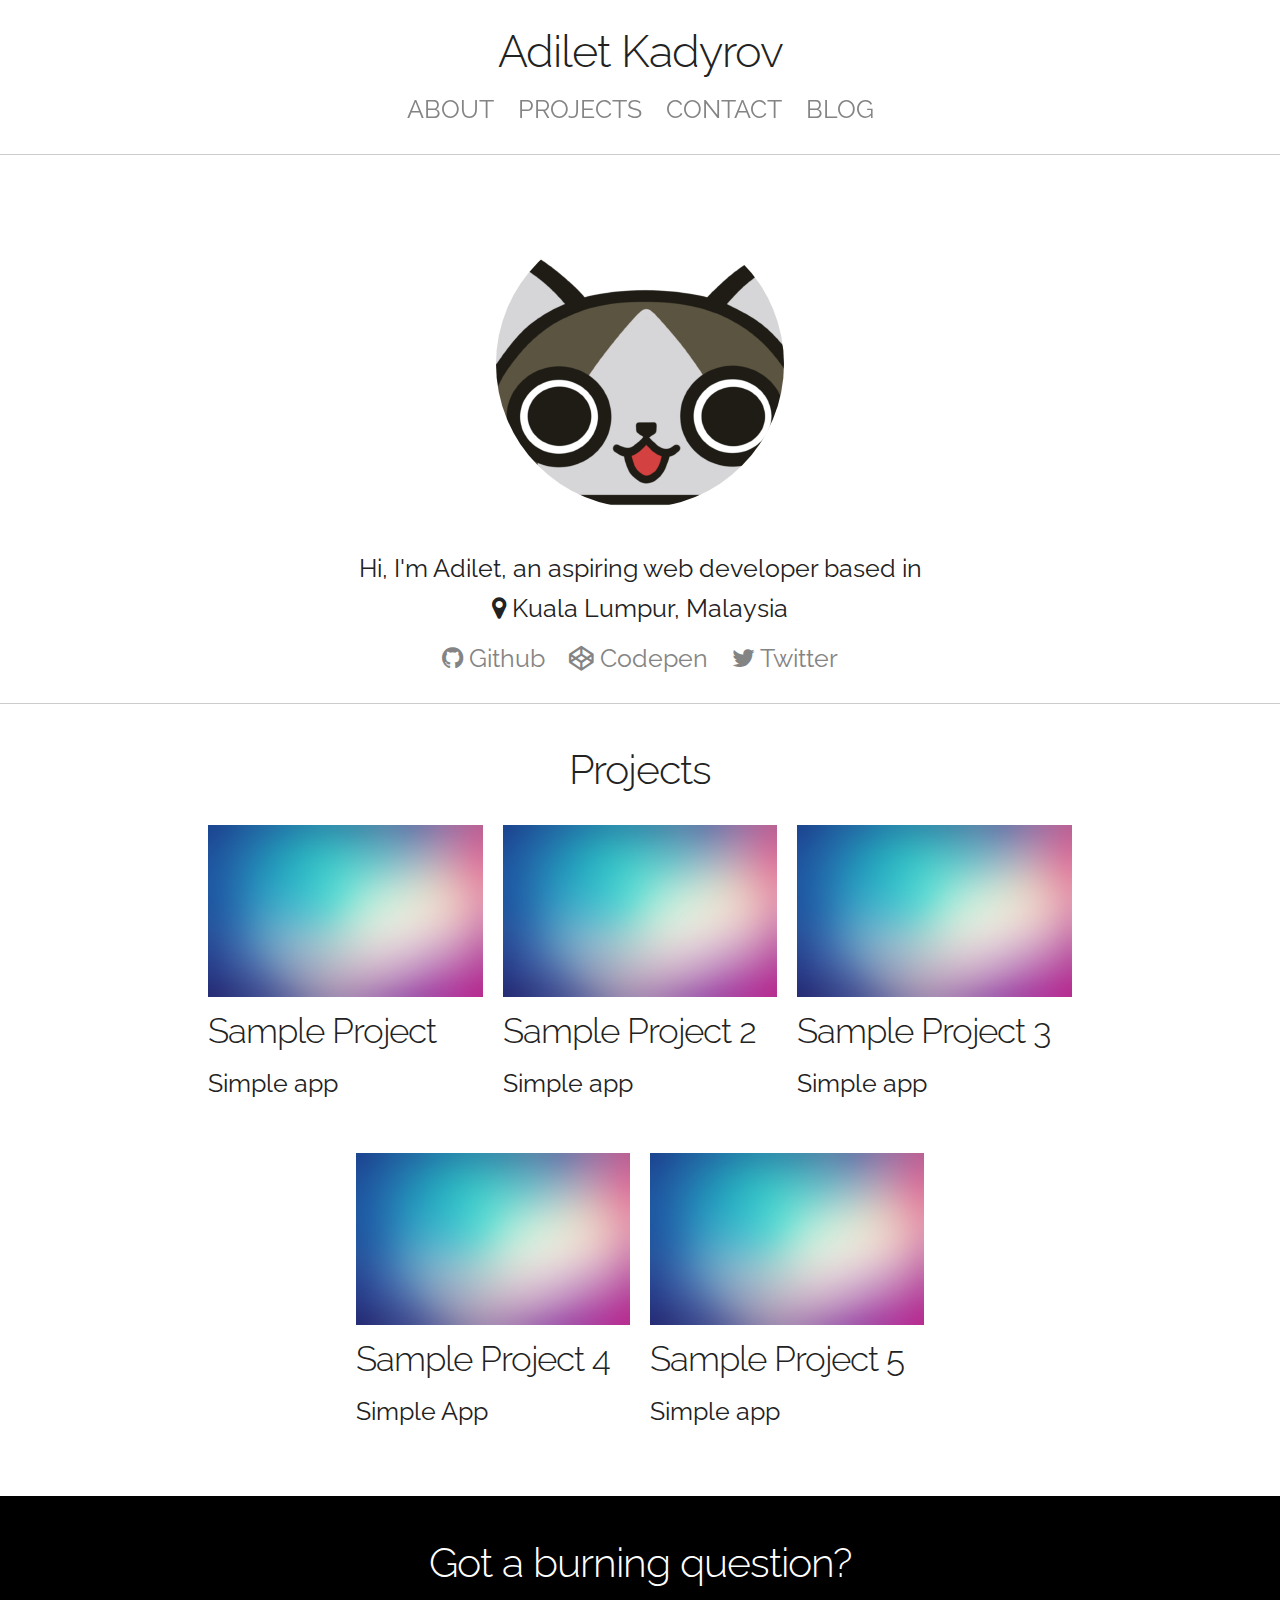
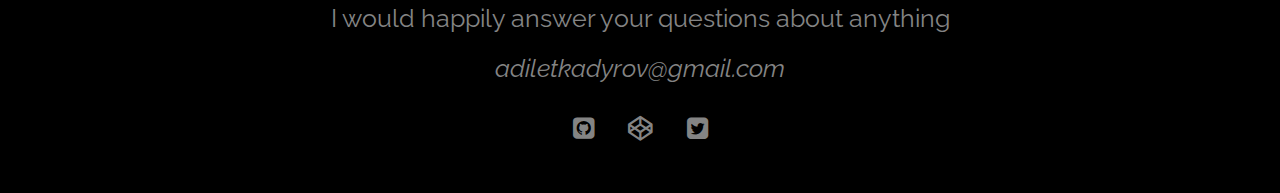
<file: index.html>
<!DOCTYPE html>
<html>
  <head>
    <meta charset="utf-8">
    <title>Adilet Kadyrov</title>
    <meta name="viewport" content="width=device-width, initial-scale=1">
    <link href="//fonts.googleapis.com/css?family=Raleway:400,300,600" rel="stylesheet" type="text/css">
    <link rel="stylesheet" href="css/font-awesome.css">
    <link rel="stylesheet" href="css/normalize.css">
    <link rel="stylesheet" href="css/main.css">
  </head>
  <body>
    <header id="header" class="bottom-border">
      <div class="container">
        <h1 class="center-text">Adilet Kadyrov</h1>
        <nav>
          <ul class="horizontal-list uppercase center-text">
            <li class="hvr-underline-from-center"><a href="#about">About</a></li>
            <li class="hvr-underline-from-center"><a href="#projects">Projects</a></li>
            <li class="hvr-underline-from-center"><a href="#footer">Contact</a></li>
            <li class="hvr-underline-from-center"><a href="#footer">Blog</a></li>
          </ul>
        </nav>
      </div>
    </header>
    <section id="about" class="center-text bottom-border">
      <div class="container">
        <img src="images/face.png" alt="" />
        <p>Hi, I'm Adilet, an aspiring web developer based in <br/>
          <i class="fa fa-map-marker "></i> Kuala Lumpur, Malaysia
        </p>
        <ul class="horizontal-list">
          <li><a href="https://github.com/ututu"><i class="fa fa-github"></i> Github</a></li>
          <li><a href="http://codepen.io/ututu/"><i class="fa fa-codepen"></i> Codepen</a></li>
          <li><a href="https://twitter.com/frameshft"><i class="fa fa-twitter"></i> Twitter</a></li>
        </ul>
      </div>
    </section>
    <section id="projects" class="center-text">
      <div class="container clearfix">
        <header>
          <h2>Projects</h2>
        </header>
        <div class="grid">
          <figure class="clearfix">
            <a href="#"><img class="" src="images/portfolio_bg.jpg" alt="" /></a>
            <figcaption>
              <h3>Sample Project</h3>
              <p>
                Simple app
              </p>
            </figcaption>
          </figure>
          <figure class="clearfix">
            <a href="#"><img class="" src="images/portfolio_bg.jpg" alt="" /></a>
            <figcaption>
              <h3>Sample Project 2</h3>
              <p>
                Simple app
              </p>
            </figcaption>
          </figure>
          <figure class="clearfix">
            <a href="#"><img class="" src="images/portfolio_bg.jpg" alt="" /></a>
            <figcaption>
              <h3>Sample Project 3</h3>
              <p>
                Simple app
              </p>
            </figcaption>
          </figure>
          <figure class="clearfix">
            <a href="#"><img class="" src="images/portfolio_bg.jpg" alt="" /></a>
            <figcaption>
              <h3>Sample Project 4</h3>
              <p>
                Simple App
              </p>
            </figcaption>
          </figure>
          <figure class="clearfix">
            <a href="#"><img class="" src="images/portfolio_bg.jpg" alt="" /></a>
            <figcaption>
              <h3>Sample Project 5</h3>
              <p>
                Simple app
              </p>
            </figcaption>
          </figure>
        </div>
      </div>
    </section>
    <footer id="footer" class="center-text">
      <div class="container">
        <h2>Got a burning question?</h2>
        <p>
          I would happily answer your questions about anything
        </p>
        <address >
          <a class="email-link" href="mailto:adiletkadyrov@gmail.com">adiletkadyrov@gmail.com</a>
        </address>

        <ul class="horizontal-list">
          <li><a href="https://github.com/ututu"><i class="fa fa-github-square"></i></a></li>
          <li><a href="http://codepen.io/ututu/"><i class="fa fa-codepen"></i></a></li>
          <li><a href="https://twitter.com/frameshft"><i class="fa fa-twitter-square"></i></a></li>
        </ul>
      </div>
    </footer>
  </body>
</html>
</file>
<file: css/main.css>
/* GENERAL SETUP */
html {
  font-size: 62.5%;
}
body {
  font-size: 1.5em; /* currently ems cause chrome bug misinterpreting rems on body element */
  line-height: 1.6;
  font-weight: 400;
  font-family: "Raleway", "HelveticaNeue", "Helvetica Neue", Helvetica, Arial, sans-serif;
  color: #222;
  word-wrap: break-word;
}
* {
  box-sizing: border-box;
  text-rendering: optimizeLegibility;
}
/* HEADINGS TYPOGRAPHY*/
h1, h2, h3, h4, h5, h6 {
  margin-top: 0;
  margin-bottom: 2rem;
  font-weight: 300; }

h1 { font-size: 3.0rem; line-height: 1.2;  letter-spacing: -.1rem;}
h2 { font-size: 2.6rem; line-height: 1.25; letter-spacing: -.1rem; }
h3 { font-size: 2.0rem; line-height: 1.3;  letter-spacing: -.1rem; }
h4 { font-size: 1.4rem; line-height: 1.35; letter-spacing: -.08rem; }
h5 { font-size: 0.8rem; line-height: 1.5;  letter-spacing: -.05rem; }
h6 { font-size: 0.5rem; line-height: 1.6;  letter-spacing: 0; }

p {
  margin: 0;
}

a {
  font-size: 1.5rem;
  color: #848484;
  text-decoration: none;
  border: none;
}
/*CLASSES*/
.container {
  position: relative;
  width: 100%;
  max-width: 960px;
  margin: 0 auto;
  padding: 0 1.5rem;
}

.horizontal-list {
  list-style: none;
  margin: 1rem auto 0 auto;
  padding: 0;
}
.horizontal-list li {
  display: inline-block;
  margin-right: 1rem;
  vertical-align: middle;
}
.horizontal-list li:last-child {
  margin-right: 0;
}

.center-text {
  text-align: center;
}
.uppercase {
  text-transform: uppercase;
}
.bottom-border {
  border-bottom: 0.1rem solid rgba(0, 0, 0, 0.2);
}
.clearfix::after {
  display: block;
  content: "";
  clear: both;
}
.email-link {
  margin-top: 1rem;
}
/* HEADER NAVIGATION */
#header {
  padding: 1.5rem 0;
}
#header h1 {
  margin-bottom: 0;
}

/* ABOUT*/
#about {
  padding: 1.5rem 0;
}
#about img {
  border-radius: 100%;
  width: 60%;
  margin: 4rem auto;
  display: block;
}

/* PROJECTS */
#projects {
  padding: 3rem 0 1.5rem 0rem;
}
#projects figure {
  margin: 0 0 2rem 0;
  text-align: left;
}



#projects figure a img {
  width: 50%;
  margin-right: 1rem;
  float: left;
}
#projects figure figcaption {
  display: block;
}
#projects figure figcaption h3 {
  margin-bottom: 1rem;
}

/* FOOTER */
#footer {
  padding: 3rem 0 1.5rem 0;
  border-top: 0.1rem solid rgba(0, 0, 0, 0.2);
  background-color: #000;
}
#footer h2 {
  margin-bottom: 1rem;
  color: #fff;
}
#footer p {
  color: #848484;
}
#footer address{
  margin: 1rem auto;
  text-align: center;
}
#footer address a{
  display: block;
}
#footer .horizontal-list {
  margin: 2rem auto;
}
#footer .horizontal-list li {
  margin-right: 2rem;
}
#footer .horizontal-list li:last-child {
  margin-right: 0;
}
#footer .horizontal-list i {
  font-size: 2.5rem;
}

@media (min-width: 25rem) {
  /*CLASSES*/
  .container {
    width: 85%;
    padding: 0; }
}

@media (min-width: 46rem) {

  /*HEADINGS TYPOGRAPHY*/
  h1 { font-size: 4.0rem;}
  h2 { font-size: 3.6rem;}
  h3 { font-size: 3.0rem;}
  h4 { font-size: 2.4rem;}
  h5 { font-size: 1.8rem;}
  h6 { font-size: 1.5rem;}
  p,a { font-size: 2rem;}


  /*CLASSES*/
  .container {
    width: 80%;
  }
  .horizontal-list li {
    margin-right: 2rem;
  }
  .grid {
    display: flex;
    flex-wrap: wrap;
    justify-content: space-between;
  }
  .hvr-underline-from-center {
  display: inline-block;
  vertical-align: middle;
  -webkit-transform: perspective(1px) translateZ(0);
  transform: perspective(1px) translateZ(0);
  box-shadow: 0 0 1px transparent;
  position: relative;
  overflow: hidden;
}
.hvr-underline-from-center:before {
  content: "";
  position: absolute;
  z-index: -1;
  left: 50%;
  right: 50%;
  bottom: 0;
  background: #848484;
  height: 4px;
  -webkit-transition-property: left, right;
  transition-property: left, right;
  -webkit-transition-duration: 0.1s;
  transition-duration: 0.1s;
  -webkit-transition-timing-function: ease-out;
  transition-timing-function: ease-out;
}
.hvr-underline-from-center:hover:before, .hvr-underline-from-center:focus:before, .hvr-underline-from-center:active:before {
  left: 0;
  right: 0;
}
  /*HEADER*/
  #header {
    padding: 2.5rem 0;
  }
  /*ABOUT*/
  #about {
    padding: 2.5rem 0;
  }
  #about img {
    width: 40%;
  }
  /*PROJECTS*/
  #projects {
    padding: 4rem 0 2.5rem 0;
  }
  #projects figure {
    width: 50%;
  }
  #projects figure:nth-child(odd) {
    padding-right: 1rem;
  }
  #projects figure:nth-child(even) {
    padding-left: 1rem;
  }
  #projects figure:last-child {
    float:none;
    margin: 0 auto 2rem auto;
  }
  #projects figure a img {
    width: 100%;
    float: none;
    margin-right: 0;
  }
  /*FOOTER*/
  #footer {
    padding: 4rem 0 2.5rem 0;
  }
  #footer .horizontal-list li {
    margin-right: 3rem;
  }
}

@media (min-width: 60rem) {
  /*ABOUT*/
  #about img {
    width: 30%;
  }
  /*PROJECTS*/
  .grid {
    justify-content: center;
  }
  #projects figure {
    width: 30.6666666667%;
    margin-bottom: 3rem;
    padding: 1rem;
  }
  #projects figure:last-child {
    margin: 0;
  }
}
@media (min-width: 75rem) {
  /*HEADINGS*/
  h1 { font-size: 4.5rem;}
  h2 { font-size: 4.1rem;}
  h3 { font-size: 3.5rem;}
  h4 { font-size: 2.9rem;}
  h5 { font-size: 2.3rem;}
  h6 { font-size: 2.0rem;}
  p,a { font-size: 2.5rem;}
}
</file>
